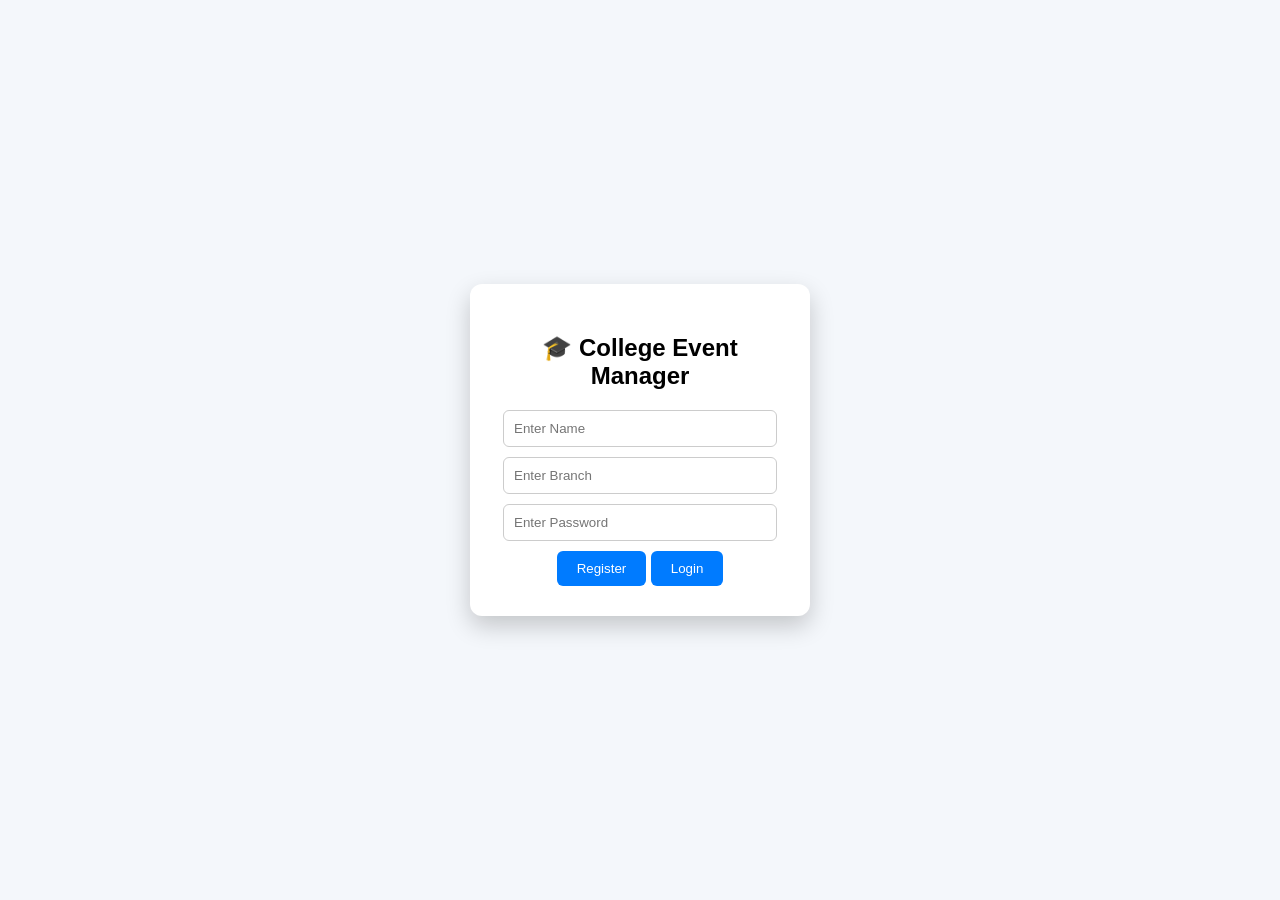
<file: index.html>
<!DOCTYPE html>
<html>
<head>
<title>College Event Manager</title>
<link rel="stylesheet" href="style.css">
</head>

<body class="center">

<div class="login-card">

<h2>🎓 College Event Manager</h2>

<input id="name" placeholder="Enter Name">

<input id="branch" placeholder="Enter Branch">

<input id="password" type="password" placeholder="Enter Password">

<button onclick="register()">Register</button>

<button onclick="login()">Login</button>

</div>

<script src="auth.js"></script>

</body>
</html>
</file>
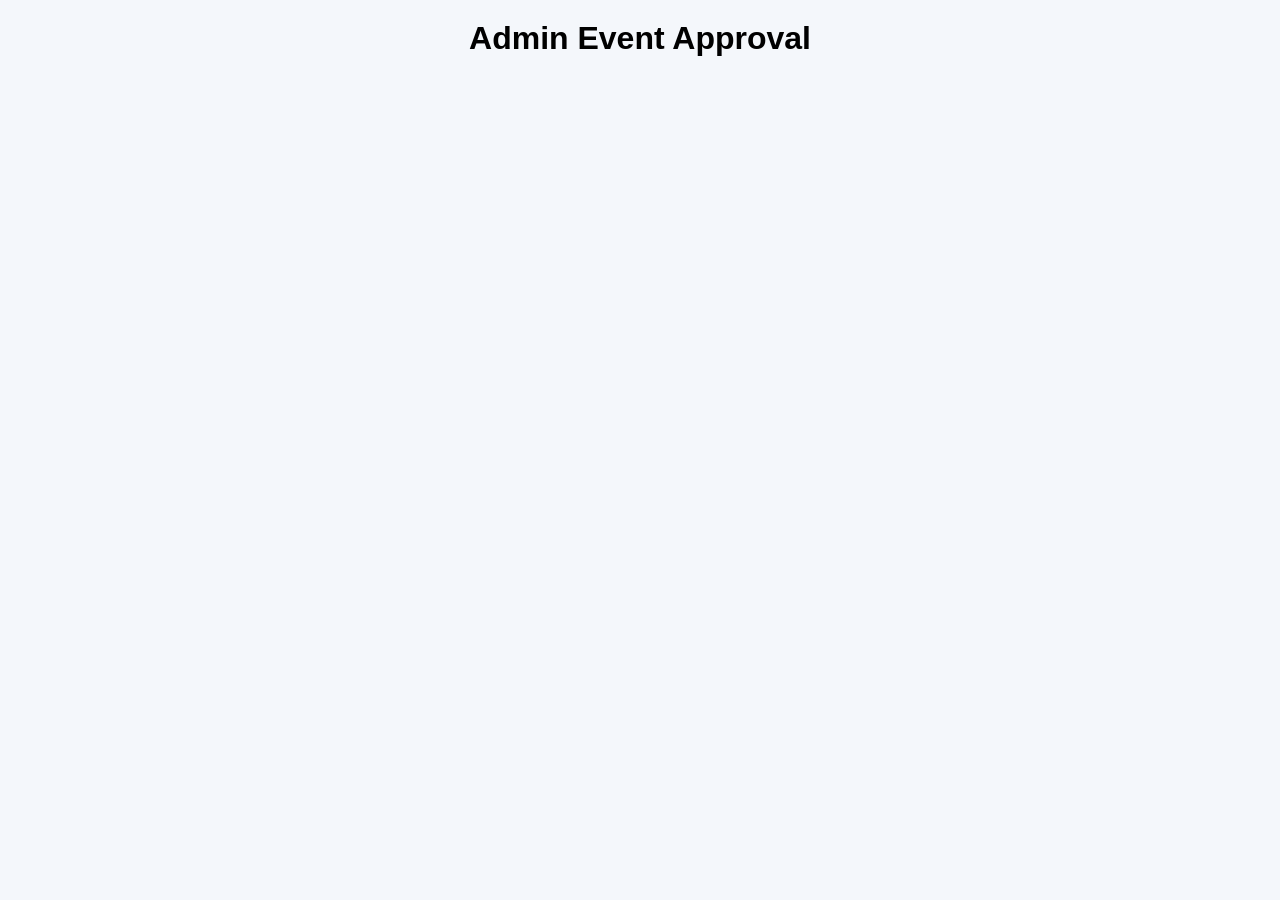
<file: admin.html>
<!DOCTYPE html>
<html>
<head>
<title>Admin Panel</title>
<link rel="stylesheet" href="style.css">
</head>

<body>

<h1>Admin Event Approval</h1>

<div id="proposalContainer" class="card-grid"></div>

<script src="script.js"></script>

</body>
</html>
</file>
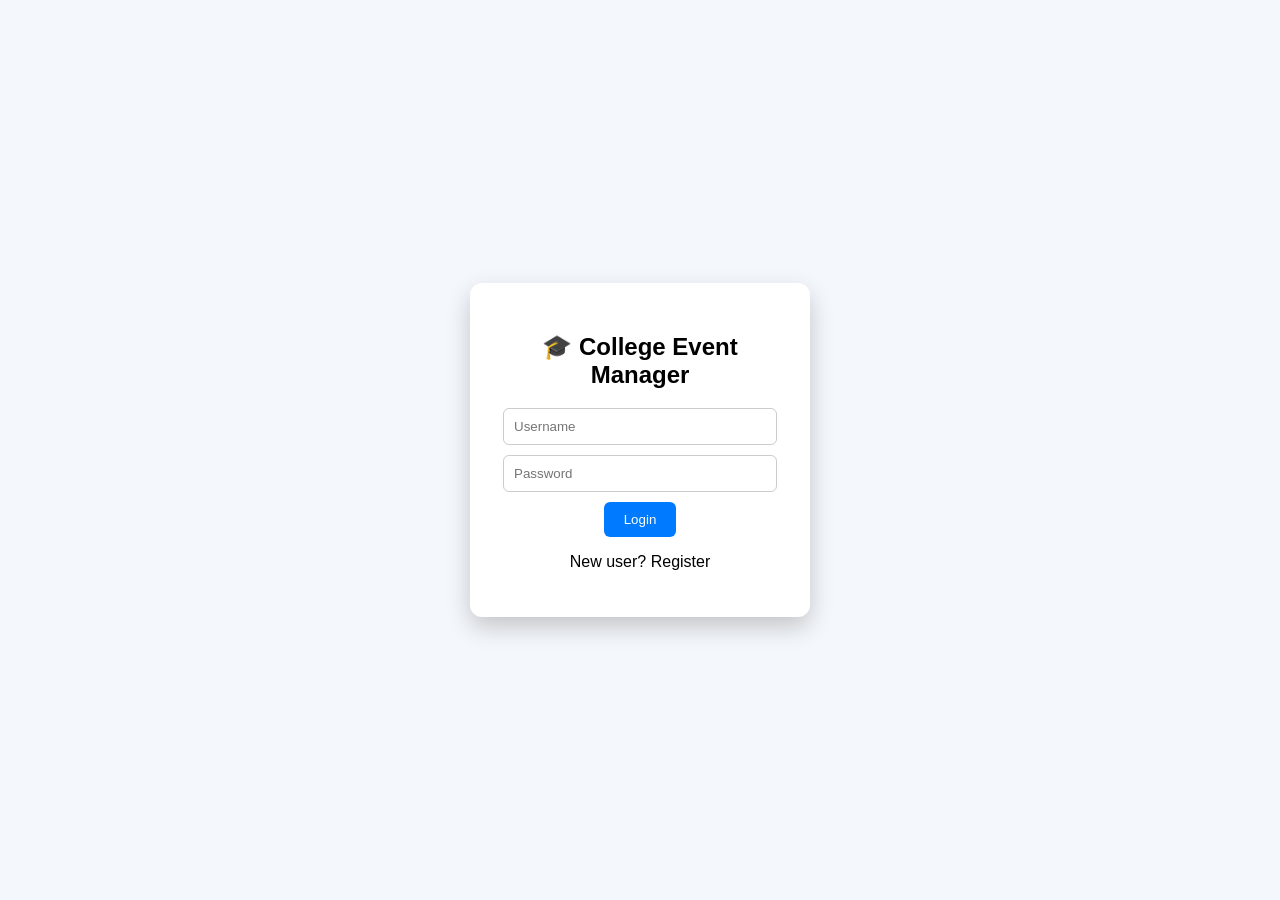
<file: index1.html>
<!DOCTYPE html>
<html>
<head>
<title>College Event Manager</title>
<link rel="stylesheet" href="style.css">
</head>

<body class="center">

<div class="login-card fadeIn">

<h2>🎓 College Event Manager</h2>

<input id="username" placeholder="Username">
<input id="password" type="password" placeholder="Password">

<button onclick="login()">Login</button>

<p>New user? <a onclick="register()">Register</a></p>

</div>

<script src="auth.js"></script>

</body>
</html>
</file>
<file: style.css>
body{
font-family:Arial;
background:#f4f7fb;
margin:0;
text-align:center;
}

h1{
margin:20px;
}

.center{
display:flex;
justify-content:center;
align-items:center;
height:100vh;
}

.login-card{
background:white;
padding:30px;
border-radius:12px;
box-shadow:0 10px 25px rgba(0,0,0,0.2);
width:280px;
}

input{
display:block;
width:90%;
margin:10px auto;
padding:10px;
border-radius:6px;
border:1px solid #ccc;
}

button{
background:#007bff;
color:white;
border:none;
padding:10px 20px;
border-radius:6px;
cursor:pointer;
}

button:hover{
background:#0056b3;
}

.event-form{
margin:20px;
}

.card-grid{
display:flex;
flex-wrap:wrap;
justify-content:center;
gap:20px;
padding:20px;
}

.event-card{
background:white;
width:220px;
border-radius:12px;
box-shadow:0 8px 20px rgba(0,0,0,0.1);
overflow:hidden;
transition:transform .3s;
}

.event-card:hover{
transform:translateY(-8px);
}

.event-card img{
width:100%;
height:140px;
object-fit:cover;
}

.event-card h3{
margin:10px;
}

.profile-card{
background:white;
width:200px;
padding:20px;
border-radius:10px;
box-shadow:0 5px 15px rgba(0,0,0,0.1);
transition:transform .3s;
}

.profile-card:hover{
transform:scale(1.05);
}

.profile-card img{
width:80px;
height:80px;
border-radius:50%;
}

.fadeIn{
animation:fade 1s ease-in;
}

@keyframes fade{
from{opacity:0; transform:translateY(20px);}
to{opacity:1; transform:translateY(0);}
}
.college-gallery{
padding:40px;
background:#f8fbff;
}

.gallery-grid{
display:grid;
grid-template-columns:repeat(auto-fit,minmax(250px,1fr));
gap:20px;
}

.gallery-grid img{
width:100%;
height:200px;
object-fit:cover;
border-radius:12px;
transition:0.3s;
}

.gallery-grid img:hover{
transform:scale(1.08);
box-shadow:0 8px 20px rgba(0,0,0,0.2);
}
</file>
